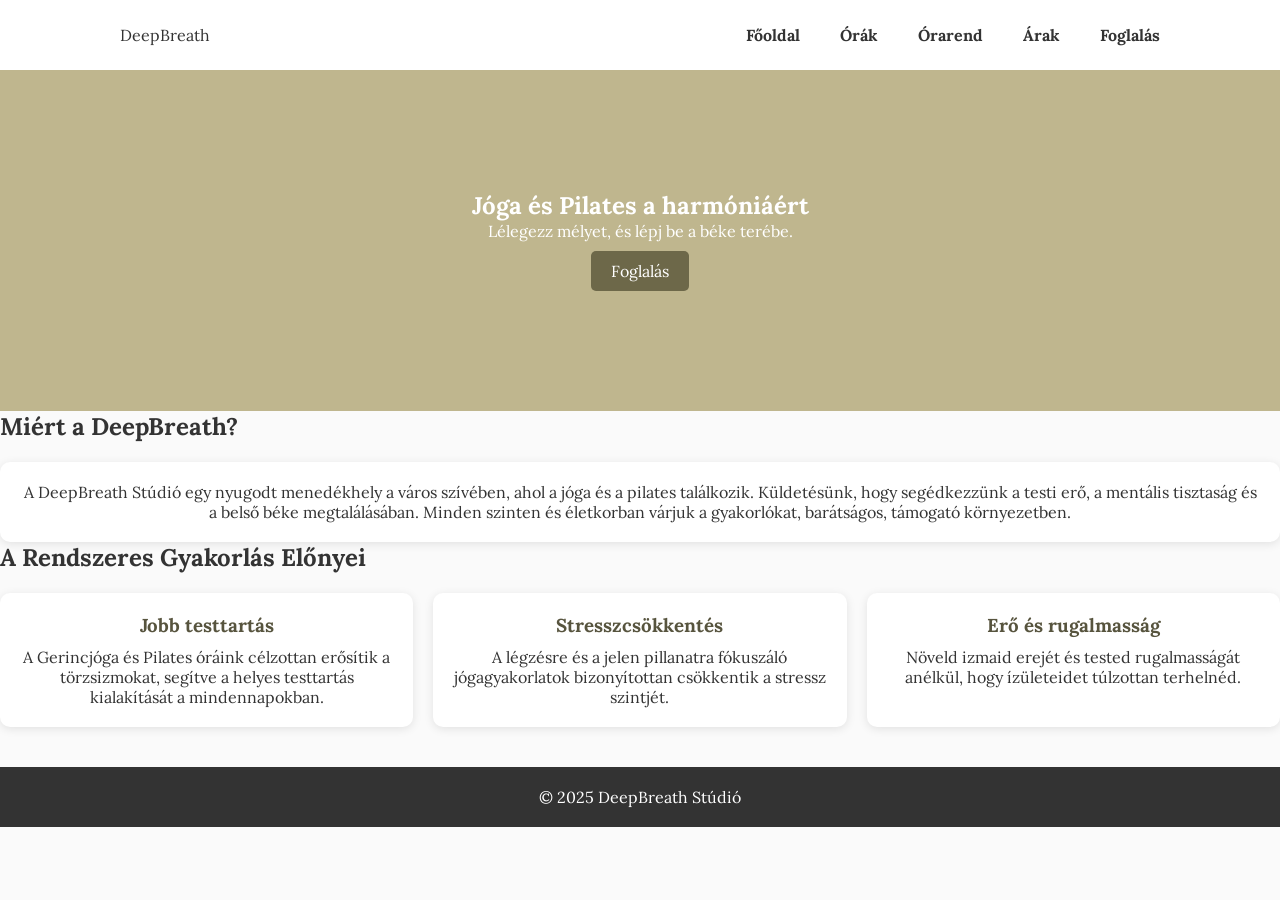
<file: index.html>
<!DOCTYPE html>
<html lang="hu">
<head>
    <meta charset="UTF-8">
    <meta name="viewport" content="width=device-width, initial-scale=1.0">
    <title>Főoldal - DeepBreath Stúdió</title>
    <link rel="icon" type="image/x-icon" href="logo.ico">
    <link rel="stylesheet" href="style.css">
    <link rel="preconnect" href="https://fonts.googleapis.com">
    <link rel="preconnect" href="https://fonts.gstatic.com" crossorigin>
    <link href="https://fonts.googleapis.com/css2?family=Lora:ital,wght@0,400..700;1,400..700&family=Playfair+Display:wght@600&display=swap" rel="stylesheet">
    <meta name="description" content="Jóga és pilates órák minden szinten."> 
</head>

<body>
    <header>
        <nav class="navbar">
            <div class="logo">DeepBreath</div>
            <ul class="nav-links">
                <li><a href="index.html">Főoldal</a></li>
                <li><a href="2orak.html">Órák</a></li>
                <li><a href="3orarend.html">Órarend</a></li>
                <li><a href="4arak.html">Árak</a></li>
                <li><a href="5foglalas.html">Foglalás</a></li>
            </ul>
        </nav>
    </header>

    <section class="foglalas">
        <h1>Jóga és Pilates a harmóniáért</h1>
        <p>Lélegezz mélyet, és lépj be a béke terébe.</p>
        <a class="btn" href="5foglalas.html">Foglalás</a>
    </section>

    <section class="rolunk">
        <h2>Miért a DeepBreath?</h2>
        <div class="cards">
            <div class="card">
            <p>A DeepBreath Stúdió egy nyugodt menedékhely a város szívében, ahol a jóga és a pilates találkozik. 
                Küldetésünk, hogy segédkezzünk a testi erő, a mentális tisztaság és a belső béke megtalálásában. 
                Minden szinten és életkorban várjuk a gyakorlókat, barátságos, támogató környezetben.</p>
            </div>
        </div>
    </section>

    <section class="elonyok">
        <h2>A Rendszeres Gyakorlás Előnyei</h2>
        <div class="cards">
            <div class="card">
                <h3>Jobb testtartás</h3>
                <p>A Gerincjóga és Pilates óráink célzottan erősítik a törzsizmokat, segítve a helyes testtartás kialakítását a mindennapokban.</p>
            </div>
            <div class="card">
                <h3>Stresszcsökkentés</h3>
                <p>A légzésre és a jelen pillanatra fókuszáló jógagyakorlatok bizonyítottan csökkentik a stressz szintjét.</p>
            </div>
            <div class="card">
                <h3>Erő és rugalmasság</h3>
                <p>Növeld izmaid erejét és tested rugalmasságát anélkül, hogy ízületeidet túlzottan terhelnéd.</p>
            </div>
        </div>
    </section>

    <footer>
        <p>© 2025 DeepBreath Stúdió</p>
    </footer>
<script src="deepbreath.js"></script>
</body>
</html>
</file>
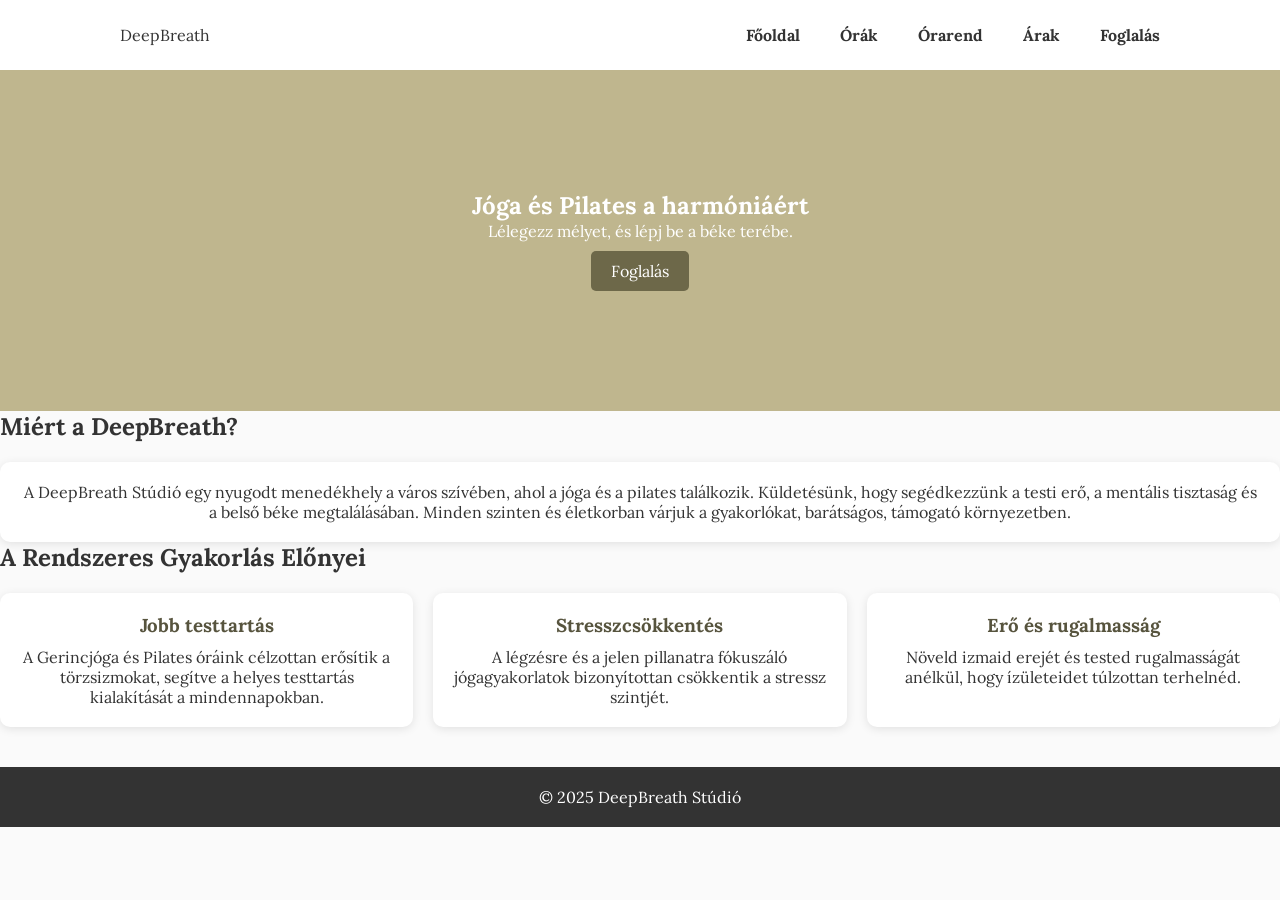
<file: 1deepbreath.html>
<!DOCTYPE html>
<html lang="hu">
<head>
    <meta charset="UTF-8">
    <meta name="viewport" content="width=device-width, initial-scale=1.0">
    <title>Főoldal - DeepBreath Stúdió</title>
    <link rel="icon" type="image/x-icon" href="logo.ico">
    <link rel="stylesheet" href="style.css">
    <link rel="preconnect" href="https://fonts.googleapis.com">
    <link rel="preconnect" href="https://fonts.gstatic.com" crossorigin>
    <link href="https://fonts.googleapis.com/css2?family=Lora:ital,wght@0,400..700;1,400..700&family=Playfair+Display:wght@600&display=swap" rel="stylesheet">
    <meta name="description" content="Jóga és pilates órák minden szinten."> 
</head>

<body>
    <header>
        <nav class="navbar">
            <div class="logo">DeepBreath</div>
            <ul class="nav-links">
                <li><a href="1deepbreath.html">Főoldal</a></li>
                <li><a href="2orak.html">Órák</a></li>
                <li><a href="3orarend.html">Órarend</a></li>
                <li><a href="4arak.html">Árak</a></li>
                <li><a href="5foglalas.html">Foglalás</a></li>
            </ul>
        </nav>
    </header>

    <section class="foglalas">
        <h1>Jóga és Pilates a harmóniáért</h1>
        <p>Lélegezz mélyet, és lépj be a béke terébe.</p>
        <a class="btn" href="5foglalas.html">Foglalás</a>
    </section>

    <section class="rolunk">
        <h2>Miért a DeepBreath?</h2>
        <div class="cards">
            <div class="card">
            <p>A DeepBreath Stúdió egy nyugodt menedékhely a város szívében, ahol a jóga és a pilates találkozik. 
                Küldetésünk, hogy segédkezzünk a testi erő, a mentális tisztaság és a belső béke megtalálásában. 
                Minden szinten és életkorban várjuk a gyakorlókat, barátságos, támogató környezetben.</p>
            </div>
        </div>
    </section>

    <section class="elonyok">
        <h2>A Rendszeres Gyakorlás Előnyei</h2>
        <div class="cards">
            <div class="card">
                <h3>Jobb testtartás</h3>
                <p>A Gerincjóga és Pilates óráink célzottan erősítik a törzsizmokat, segítve a helyes testtartás kialakítását a mindennapokban.</p>
            </div>
            <div class="card">
                <h3>Stresszcsökkentés</h3>
                <p>A légzésre és a jelen pillanatra fókuszáló jógagyakorlatok bizonyítottan csökkentik a stressz szintjét.</p>
            </div>
            <div class="card">
                <h3>Erő és rugalmasság</h3>
                <p>Növeld izmaid erejét és tested rugalmasságát anélkül, hogy ízületeidet túlzottan terhelnéd.</p>
            </div>
        </div>
    </section>

    <footer>
        <p>© 2025 DeepBreath Stúdió</p>
    </footer>
<script src="deepbreath.js"></script>
</body>
</html>
</file>
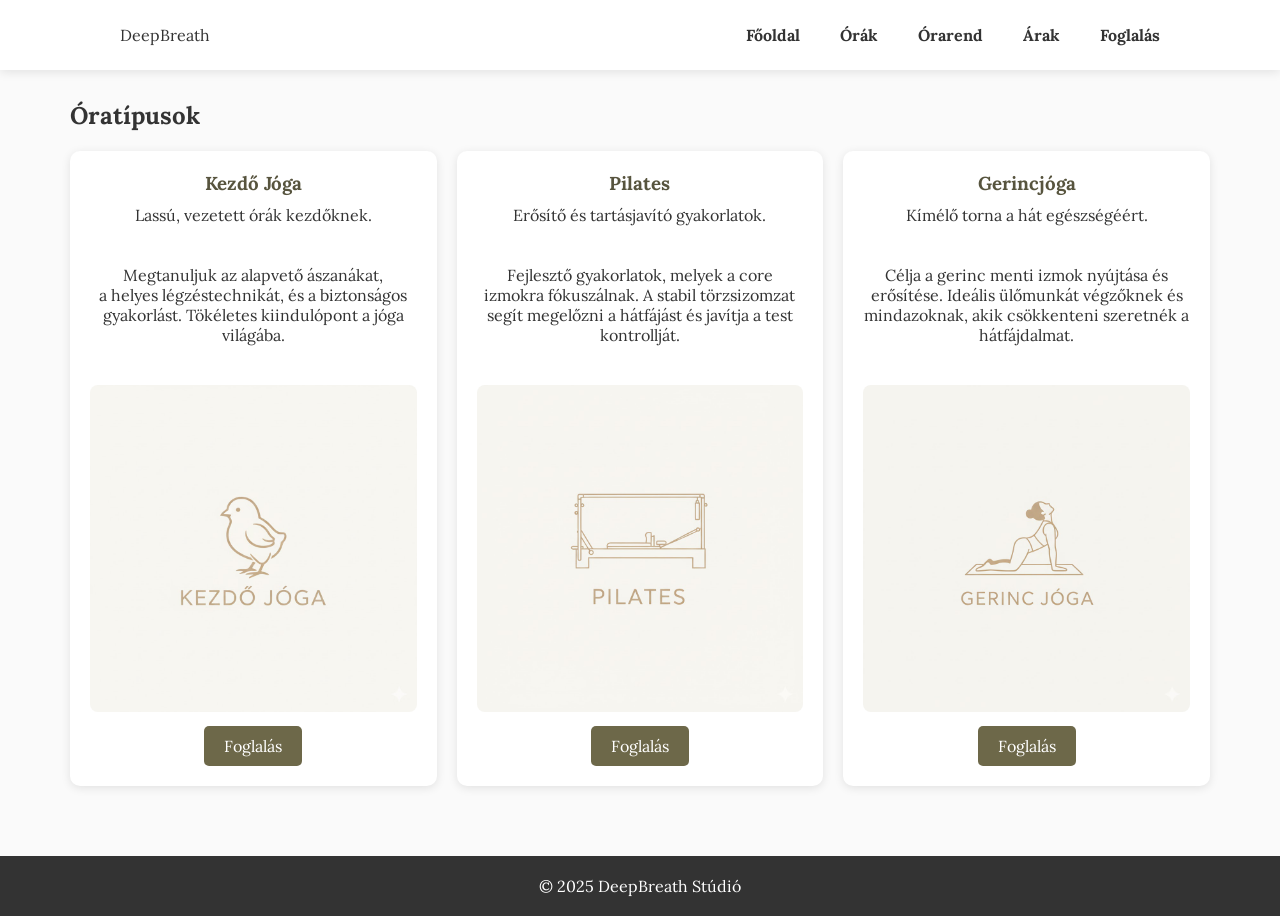
<file: 2orak.html>
<!DOCTYPE html>
<html lang="hu">
<head>
    <meta charset="UTF-8">
    <meta name="viewport" content="width=device-width, initial-scale=1.0">
    <title>Órák - DeepBreath Stúdió</title>
    <link rel="preconnect" href="https://fonts.googleapis.com">
    <link rel="preconnect" href="https://fonts.gstatic.com" crossorigin>
    <link href="https://fonts.googleapis.com/css2?family=Lora:ital,wght@0,400..700;1,400..700&family=Playfair+Display:wght@600&display=swap" rel="stylesheet">
    <link rel="icon" type="image/x-icon" href="logo.ico">
    <link rel="stylesheet" href="style.css">
</head>

<body>
    <header>
        <nav class="navbar">
            <div class="logo">DeepBreath</div>
            <ul class="nav-links">
                <li><a href="index.html">Főoldal</a></li>
                <li><a href="2orak.html">Órák</a></li>
                <li><a href="3orarend.html">Órarend</a></li>
                <li><a href="4arak.html">Árak</a></li>
                <li><a href="5foglalas.html">Foglalás</a></li>
            </ul>
        </nav>
    </header>

    <section class="content">
        <h2>Óratípusok</h2>
        <div class="cards">
            <div class="card">
                <h3>Kezdő Jóga</h3>
                <p>Lassú, vezetett órák kezdőknek.</p> <br><br>
                <P class="oraleiras"> Megtanuljuk az alapvető ászanákat, <br> a helyes légzéstechnikát, és a biztonságos gyakorlást.  Tökéletes kiindulópont a jóga világába.</P> <br><br>
                <img src="kezdo.jpg" alt="kezdo joga kép" title="kezdo joga kep" class="orakep">
                <a class="btn" href="5foglalas.html">Foglalás</a>
            </div>
            <div class="card">
                <h3>Pilates</h3>
                <p>Erősítő és tartásjavító gyakorlatok.</p> <br><br>
                <p class="oraleiras"> Fejlesztő gyakorlatok, melyek a core izmokra fókuszálnak. A stabil törzsizomzat segít megelőzni a hátfájást és javítja a test kontrollját.</p> <br><br>
                <img src="pilates.jpg" alt="pilates kep" title="pilates kep" class="orakep">
                <a class="btn" href="5foglalas.html">Foglalás</a>
            </div>
            <div class="card">
                <h3>Gerincjóga</h3>
                <p>Kímélő torna a hát egészségéért.</p> <br><br>
                <p class="oraleiras"> Célja a gerinc menti izmok nyújtása és erősítése. Ideális ülőmunkát végzőknek és mindazoknak, akik csökkenteni szeretnék a hátfájdalmat. </p> <br><br>
                <img src="gerinc.jpg" alt="gerinc joga kep" title="gerinc joga kep" class="orakep">
                <a class="btn" href="5foglalas.html">Foglalás</a>
            </div>
        </div>
    </section>



    <footer>
        <p>© 2025 DeepBreath Stúdió</p>
    </footer>
</body>
</html>
</file>
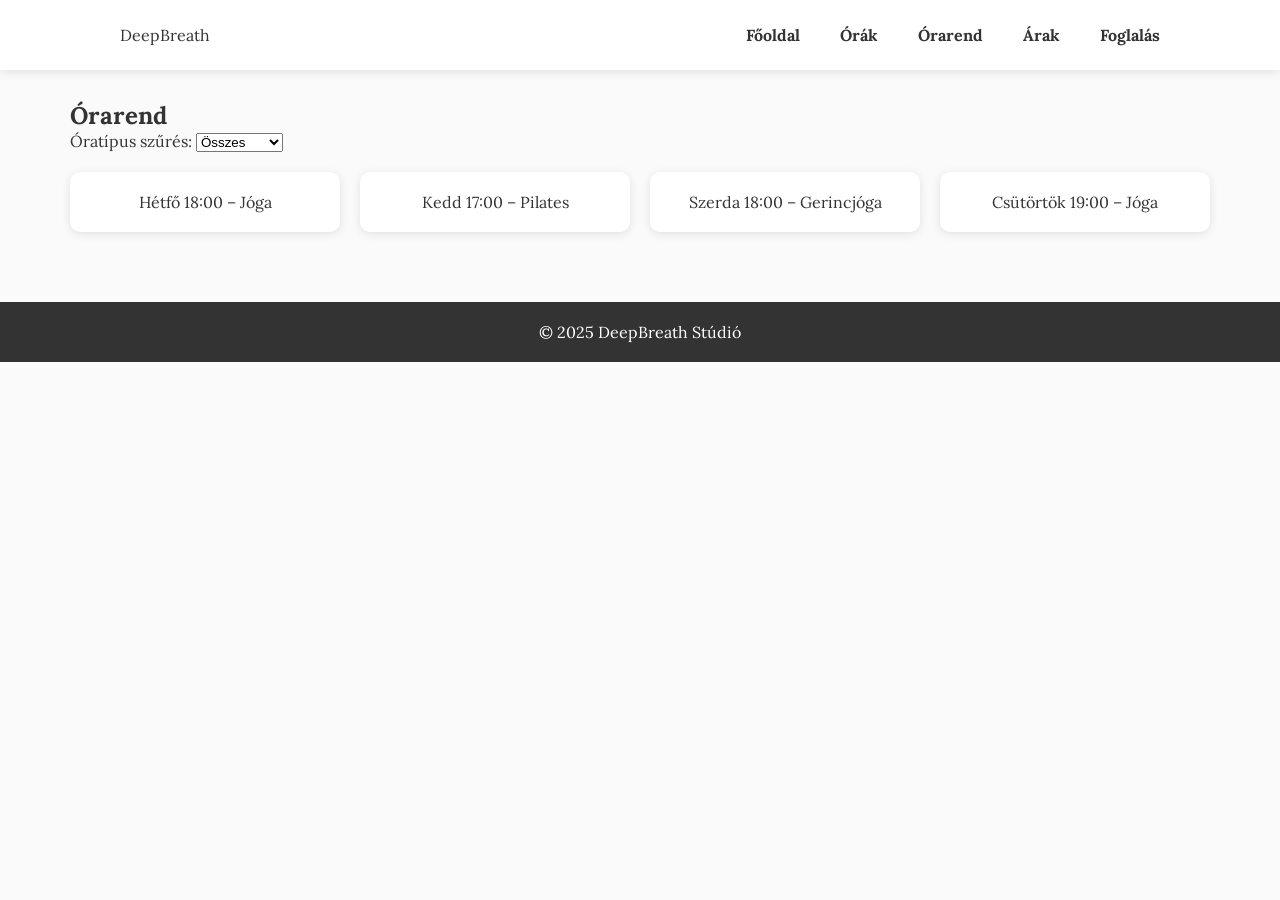
<file: 3orarend.html>
<!DOCTYPE html>
<html lang="hu">
<head>
    <meta charset="UTF-8">
    <meta name="viewport" content="width=device-width, initial-scale=1.0">
    <title>Órarend - DeepBreath Stúdió</title>
    <link rel="preconnect" href="https://fonts.googleapis.com">
    <link rel="preconnect" href="https://fonts.gstatic.com" crossorigin>
    <link href="https://fonts.googleapis.com/css2?family=Lora:ital,wght@0,400..700;1,400..700&family=Playfair+Display:wght@600&display=swap" rel="stylesheet">
    <link rel="icon" type="image/x-icon" href="logo.ico">
    <link rel="stylesheet" href="style.css">
</head>

<body>
<header>
    <nav class="navbar">
        <div class="logo">DeepBreath</div>
        <ul class="nav-links">
            <li><a href="index.html">Főoldal</a></li>
            <li><a href="2orak.html">Órák</a></li>
            <li><a href="3orarend.html">Órarend</a></li>
            <li><a href="4arak.html">Árak</a></li>
            <li><a href="5foglalas.html">Foglalás</a></li>
        </ul>
    </nav>
</header>

<section class="content">
    <h2>Órarend</h2>

    <label>Óratípus szűrés:</label>
    <select id="filter">
        <option value="osszes">Összes</option>
        <option value="joga">Jóga</option>
        <option value="pilates">Pilates</option>
        <option value="gerinc">Gerincjóga</option>
    </select>

    <div id="orarend" class="cards">
        <div class="card ora" data-tipus="joga">Hétfő 18:00 – Jóga</div>
        <div class="card ora" data-tipus="pilates">Kedd 17:00 – Pilates</div>
        <div class="card ora" data-tipus="gerinc">Szerda 18:00 – Gerincjóga</div>
        <div class="card ora" data-tipus="joga">Csütörtök 19:00 – Jóga</div>
    </div>
</section>

<script src="deepbreath.js"></script>

<footer>
    <p>© 2025 DeepBreath Stúdió</p>
</footer>
</body>
</html>
</file>
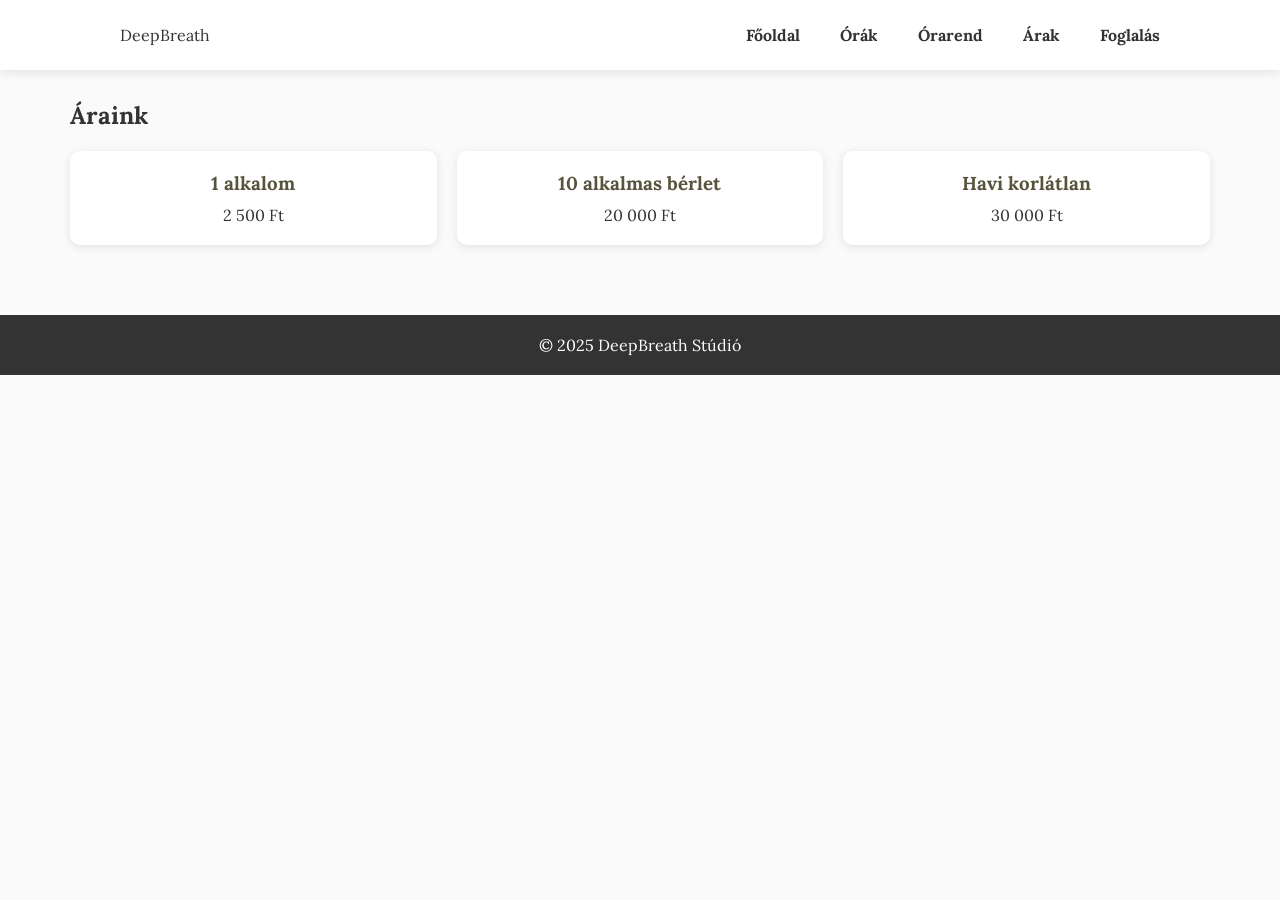
<file: 4arak.html>
<!DOCTYPE html>
<html lang="hu">
<head>
    <meta charset="UTF-8">
    <meta name="viewport" content="width=device-width, initial-scale=1.0">
    <title>Árak - DeepBreath Stúdió</title>
    <link rel="preconnect" href="https://fonts.googleapis.com">
    <link rel="preconnect" href="https://fonts.gstatic.com" crossorigin>
    <link href="https://fonts.googleapis.com/css2?family=Lora:ital,wght@0,400..700;1,400..700&family=Playfair+Display:wght@600&display=swap" rel="stylesheet">
    <link rel="icon" type="image/x-icon" href="logo.ico">
    <link rel="stylesheet" href="style.css">
</head>

<body>
<header>
    <nav class="navbar">
        <div class="logo">DeepBreath</div>
        <ul class="nav-links">
            <li><a href="index.html">Főoldal</a></li>
            <li><a href="2orak.html">Órák</a></li>
            <li><a href="3orarend.html">Órarend</a></li>
            <li><a href="4arak.html">Árak</a></li>
            <li><a href="5foglalas.html">Foglalás</a></li>
        </ul>
    </nav>
</header>

<section class="content">
    <h2>Áraink</h2>

    <div class="cards">
        <div class="card">
            <h3>1 alkalom</h3>
            <p>2 500 Ft</p>
        </div>
        <div class="card">
            <h3>10 alkalmas bérlet</h3>
            <p>20 000 Ft</p>
        </div>
        <div class="card">
            <h3>Havi korlátlan</h3>
            <p>30 000 Ft</p>
        </div>
    </div>
</section>

<footer>
    <p>© 2025 DeepBreath Stúdió</p>
</footer>
</body>
</html>
</file>
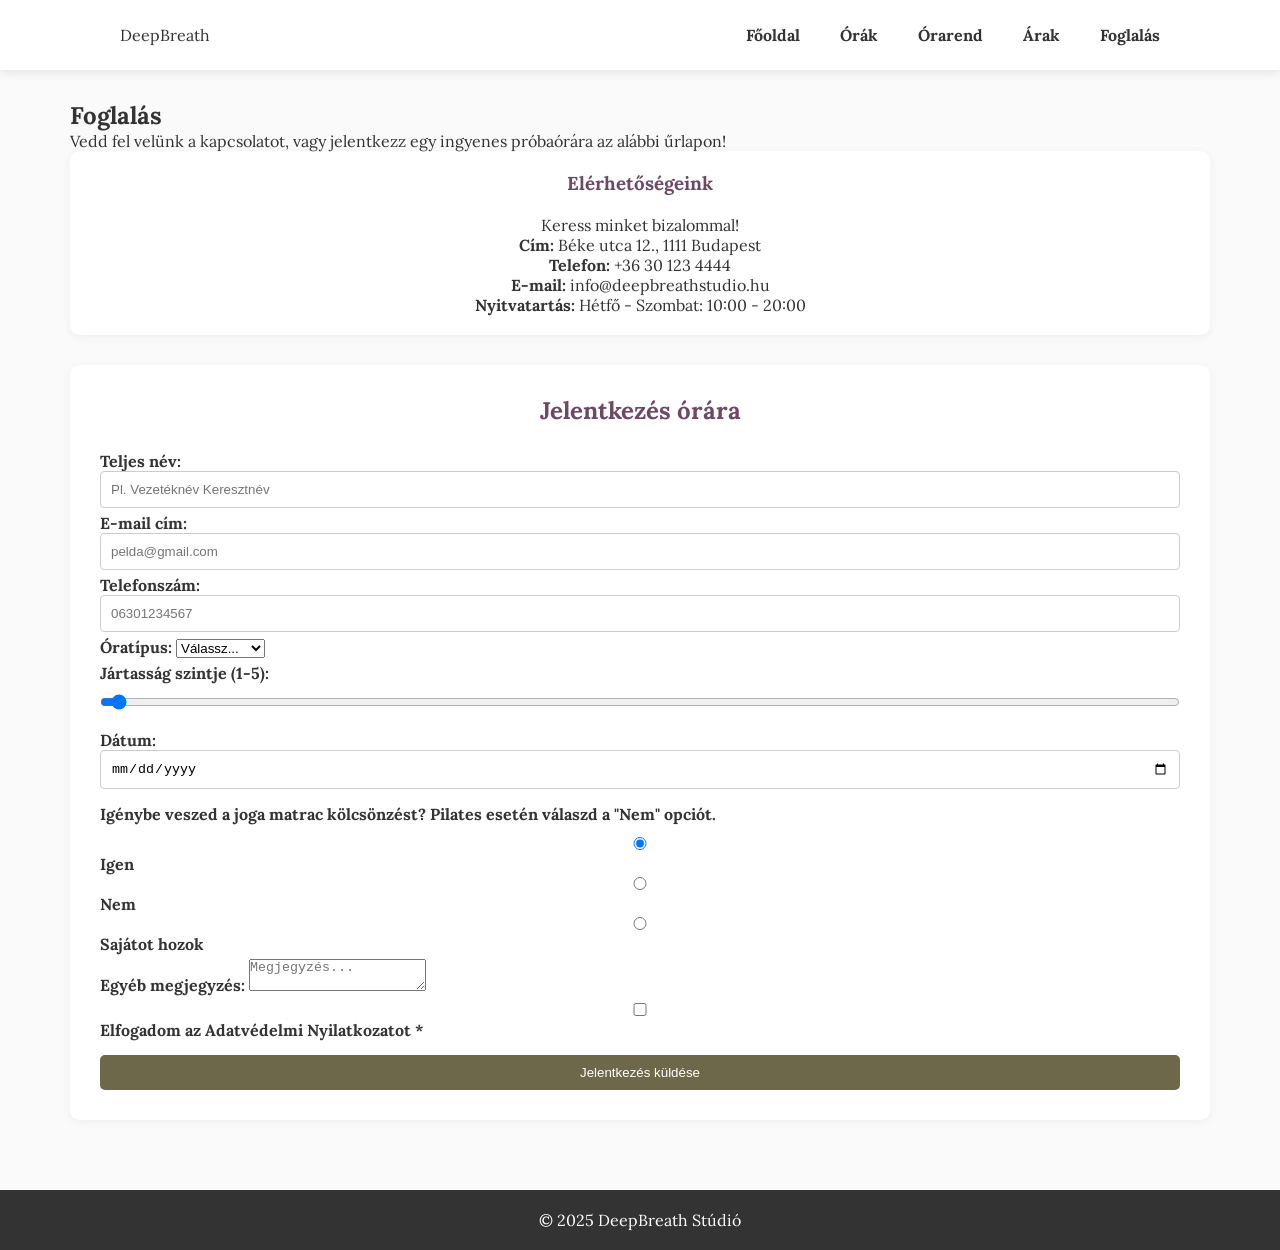
<file: 5foglalas.html>
<!DOCTYPE html>
<html lang="hu">
<head>
    <meta charset="UTF-8">
    <meta name="viewport" content="width=device-width, initial-scale=1.0">
    <title>Foglalás - DeepBreath Stúdió</title>
    <link rel="preconnect" href="https://fonts.googleapis.com">
    <link rel="preconnect" href="https://fonts.gstatic.com" crossorigin>
    <link href="https://fonts.googleapis.com/css2?family=Lora:ital,wght@0,400..700;1,400..700&family=Playfair+Display:wght@600&display=swap" rel="stylesheet">
    <link rel="icon" type="image/x-icon" href="logo.ico">
    <link rel="stylesheet" href="style.css">
</head>

<body>
<header>
    <nav class="navbar">
        <div class="logo">DeepBreath</div>
        <ul class="nav-links">
            <li><a href="index.html">Főoldal</a></li>
            <li><a href="2orak.html">Órák</a></li>
            <li><a href="3orarend.html">Órarend</a></li>
            <li><a href="4arak.html">Árak</a></li>
            <li><a href="5foglalas.html">Foglalás</a></li>
        </ul>
    </nav>
</header>

<section class="content">
    <h2>Foglalás</h2>
    <p>Vedd fel velünk a kapcsolatot, vagy jelentkezz egy ingyenes próbaórára az alábbi űrlapon!</p>

    <div class="elerhetosegeink">
        <h3>Elérhetőségeink</h3>
        <p>Keress minket bizalommal!</p>
        <p><strong>Cím:</strong> Béke utca 12., 1111 Budapest</p>
        <p><strong>Telefon:</strong> +36 30 123 4444</p>
        <p><strong>E-mail:</strong> info@deepbreathstudio.hu</p>
        <p><strong>Nyitvatartás:</strong> Hétfő - Szombat: 10:00 - 20:00</p>
    </div>

    <form id="foglalas">
        <h2>Jelentkezés órára</h2>

        <div class="form-group">
            <label for="fullname">Teljes név:</label>
            <input type="text" id="fullname" name="fullname" placeholder="Pl. Vezetéknév Keresztnév">
            <div id="error-name" class="error-msg"></div>
        </div>

        <div class="form-group">
            <label for="email">E-mail cím:</label>
            <input type="email" id="email" name="email" placeholder="pelda@gmail.com">
            <div id="error-email" class="error-msg"></div>
        </div>

        <div class="form-group">
            <label for="telefonszam">Telefonszám:</label>
            <input type="tel" id="telefon" name="telefon" placeholder="06301234567">
            <div id="error-telszam" class="error-msg"></div>
        </div>

        <div class="form-group">
            <label for="tipus">Óratípus:</label>
            <select id="tipus" name="tipus">
                <option value="">Válassz...</option>
                <option value="kezdojoga">Kezdő jóga</option>
                <option value="pilates">Pilates</option>
                <option value="gerincjoga">Gerincjóga</option>
            </select>
            <div id="error-type" class="error-msg"></div>
        </div>
        
        <div class="form-group">
            <label for="szint"> Jártasság szintje (1-5):</label>
            <input type="range" id="szint" min="1" max="5" value="1" name="szint">
        </div>

        <div class="form-group" style="flex: 1;">
            <label for="datum">Dátum:</label>
            <input type="date" id="datum" name="datum">
            <div id="error-date" class="error-msg"></div>
        </div>

        <div class="form-group radio-group">
            <label style="display:block; margin-bottom:10px;">Igénybe veszed a joga matrac kölcsönzést? Pilates esetén válaszd a "Nem" opciót.</label>
            <input type="radio" id="igen" name="matrac" value="igen" checked>
            <label for="igen">Igen</label>
            
            <input type="radio" id="nem" name="matrac" value="nem">
            <label for="nem">Nem</label>

            <input type="radio" id="other" name="matrac" value="egyeb">
            <label for="other">Sajátot hozok</label>
        </div>

        <div class="form-group">
            <label for="megjegyzes">Egyéb megjegyzés:</label>
            <textarea id="megjegyzes" name="megjegyzes" rows="2" placeholder="Megjegyzés..."></textarea>
        </div>

        <div class="form-group checkbox-group">
            <input type="checkbox" id="terms" name="terms_accepted">
            <label for="terms">Elfogadom az Adatvédelmi Nyilatkozatot *</label>
            <div id="error-terms" class="error-msg"></div>
        </div>

        <button class="btn" type="submit">Jelentkezés küldése</button>
        
    </form>
</section>

<script src="deepbreath.js"></script>

<footer>
    <p>© 2025 DeepBreath Stúdió</p>
</footer>
</body>
</html>
</file>
<file: style.css>
/* full & body */
*{
    margin:0;
    padding:0;
    box-sizing:border-box;
}

body{
    font-family:'Lora';
    background:#fafafa;
    color:#333;
}

/* navigációs rész egyik oldalról a másikra kattintás */
.navbar{
    display:flex;
    justify-content:space-between;
    align-items:center;
    padding:25px 120px;
    background:white;
    box-shadow:0 2px 10px rgba(0,0,0,0.1);
}

.nav-links{
    display:flex;
    list-style:none;
    gap:40px;
}

.nav-links a{
    text-decoration:none;
    color:#333;
    font-weight:bold;
}

/* foglalás gomb beállításai  */

.foglalas{
    padding:120px 20px;
    text-align:center;
    background:#bfb68e;
    color:white;
}

.btn{
    display:inline-block;
    background:#6d6849;
    color:white;
    padding:10px 20px;
    border-radius:5px;
    text-decoration:none;
    margin-top:10px;
    border: none;
    cursor: pointer;
}

/* Órák ás Árak cuccos formázása  */

.content{
    padding:30px;
    max-width: 1200px; 
    margin: 0 auto
}

.cards{
    display:grid;
    grid-template-columns:repeat(auto-fit,minmax(250px,1fr));
    gap:20px;
    margin-top: 20px;
}

.card{
    background:white;
    padding:20px;
    border-radius:10px;
    box-shadow:0 2px 10px rgba(0,0,0,0.1);
    text-align: center;
}

.card h3 {
    margin-bottom: 10px;
    color: #57543e;
}

/* Lábléc  */

footer{
    text-align:center;
    padding:20px;
    background:#333;
    color:white;
    margin-top:40px;
}

/* Órák oldalon lévő logo képek  */

.orakep{
    max-width: 100%;
    height: auto;
    border-radius: 8px;
}

/* Foglalás oldalon lévő elérhetőségek  */

.elerhetosegeink{
    padding: 20px;
    background: white;
    border-radius: 10px;
    box-shadow: 0 2px 10px rgba(0,0,0,0.05);
    text-align: center;
}

p.elerhetosegeink{
    margin-bottom: 20px;
    line-height: 1.4;
}

/* Foglalás oldalon lévő kitöltendő rész - ehhez kell a js  */

#foglalas{
    display: flex;
    flex-direction: column;
    gap: 5px; 
    padding: 30px;
    background: white;
    border-radius: 10px;
    box-shadow: 0 2px 10px rgba(0,0,0,0.05);
}

#foglalas label{
    font-weight: bold;
    margin-top: 10px;
}

input{
    width: 100%;
    padding: 10px;
    border: 1px solid #ccc;
    border-radius: 4px;
    box-sizing: border-box;

}

.success-message {
    background: #d0a5c0; 
    border: 1px solid #7c795e;
    padding: 40px;
    border-radius: 10px;
    text-align: center;
    max-width: 600px;
    margin: 40px auto;
}

.success-message h2 {
    color: #45244e; 
    margin-bottom: 15px;
    font-size: 1.8em;
}

.success-message p {
    font-size: 1.1em;
    line-height: 1.5;
}

#foglalas h2, .elerhetosegeink h3 {
    color: #6d4966; 
    text-align: center;
    margin-bottom: 20px;
}

.elerhetosegeink {
    background: white;
    padding: 20px;
    border-radius: 10px;
    box-shadow: 0 2px 10px rgba(0,0,0,0.05);
    margin-bottom: 30px;
}
</file>
